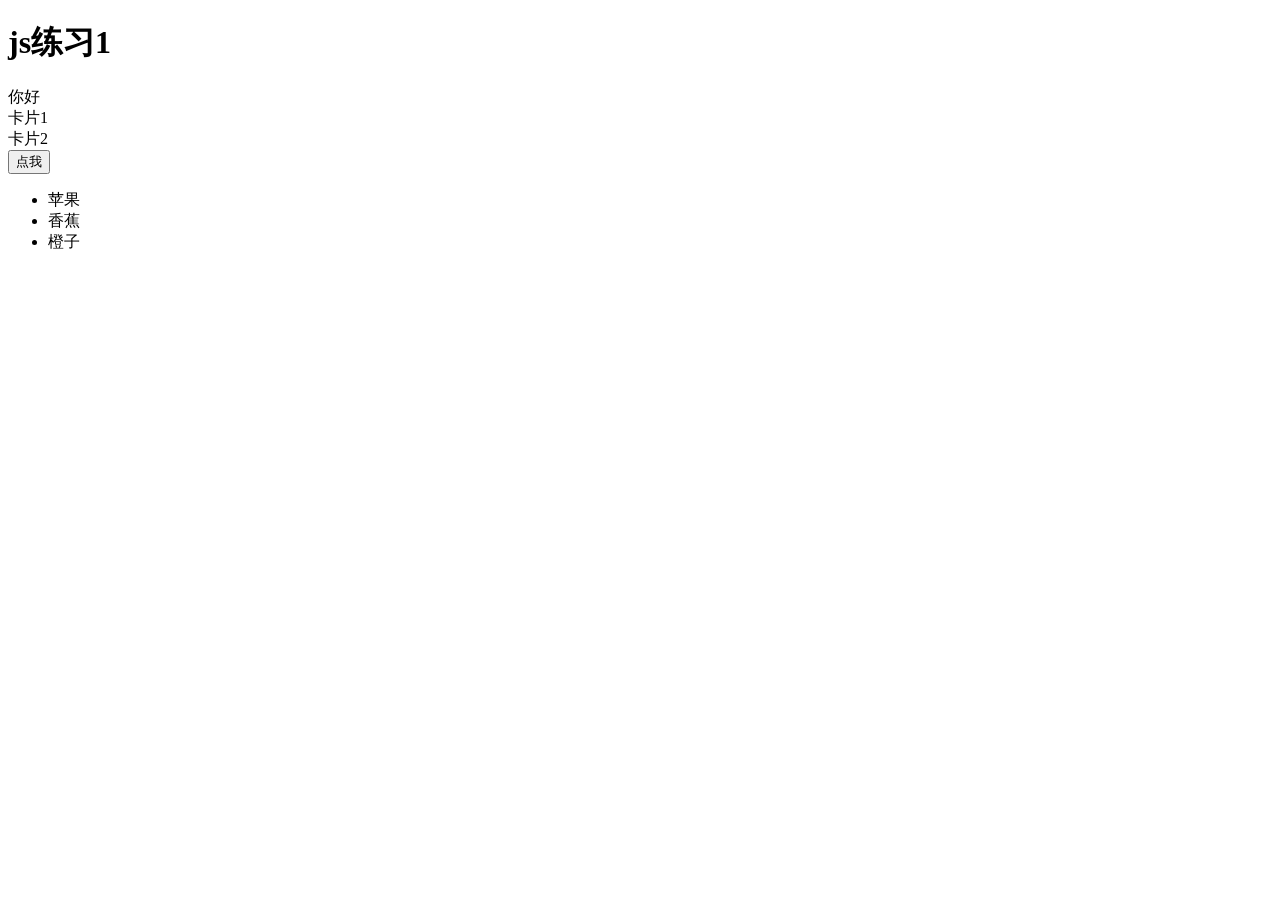
<file: js/index.html>
<!DOCTYPE html>
<html lang="zh-CN">
<head>
    <meta charset="UTF-8">
    <meta name="viewport" content="width=device-width, initial-scale=1.0">
    <meta name="author" content="小鲤鱼">
    <title>FullStack HTML js练习</title>
</head>
<body>
<h1>js练习1</h1>
    <script>    

    
    </script>
    <div id="app">你好</div>
    <div class="card">卡片1</div>
<div class="card">卡片2</div>

<div id="outer">
  <button id="btn">点我</button>
</div>

<ul id="list">
  <li>苹果</li>
  <li>香蕉</li>
  <li>橙子</li>
</ul>

</body>
</file>
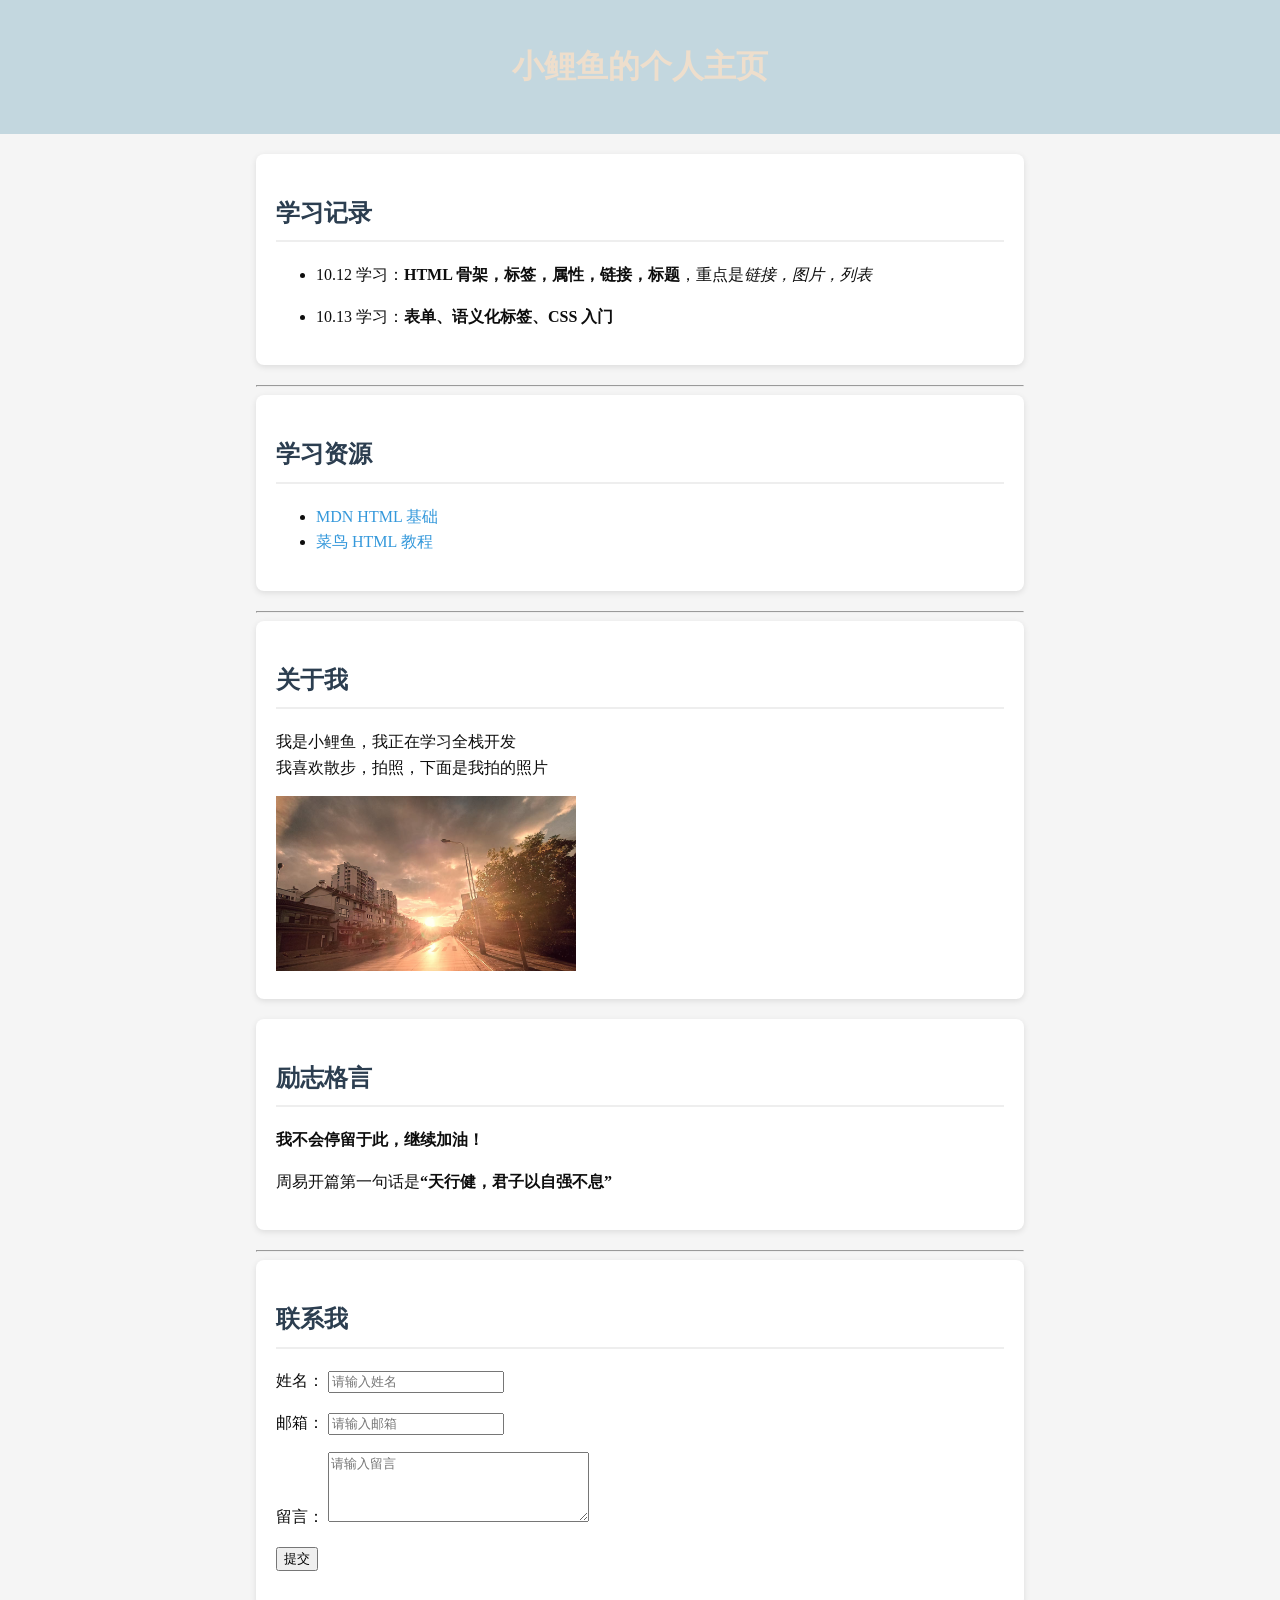
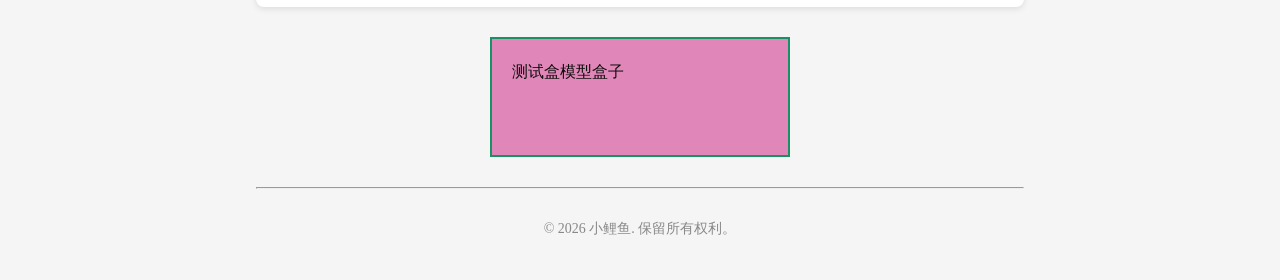
<file: week01/index.html>
<!DOCTYPE html>
<html lang="zh-CN">
<head>
    <meta charset="UTF-8">
    <meta name="viewport" content="width=device-width, initial-scale=1.0">
    <meta name="author" content="小鲤鱼">
    <title>FullStack HTML 练习</title>
<link rel="stylesheet" href="style.css">
</head>
<body>
    <header>
        <h1>小鲤鱼的个人主页</h1>
    </header>

    <main>
        <section>
            <h2>学习记录</h2>
            <ul>
                <li>
                    <p>10.12 学习：<strong>HTML 骨架，标签，属性，链接，标题</strong>，重点是<em>链接，图片，列表</em></p>
                </li>
                <li>
                    <p>10.13 学习：<strong>表单、语义化标签、CSS 入门</strong></p>
                </li>
            </ul>
        </section>

        <hr>

        <section>
            <h2>学习资源</h2>
            <ul>
                <li>
                    <a href="https://developer.mozilla.org/zh-CN/docs/Learn_web_development/Core/Structuring_content/Basic_HTML_syntax">MDN HTML 基础</a>
                </li>
                <li>
                    <a href="https://www.runoob.com/html/html-attributes.html">菜鸟 HTML 教程</a>
                </li>
            </ul>
        </section>

        <hr>

        <section>
            <h2>关于我</h2>
            <p>我是小鲤鱼，我正在学习全栈开发<br>我喜欢散步，拍照，下面是我拍的照片</p>
            <img class="picture" src="微信图片_20241209212827.jpg" alt="风景" width="300">
        </section>

        <section>
            <h2>励志格言</h2>
            <p><b>我不会停留于此，继续加油！</b></p>
            <p><span>周易开篇第一句话是<b>“天行健，君子以自强不息”</b></span></p>
        </section>

        <hr>

        <section>
            <h2>联系我</h2>
            <form action="#" method="post">
                <p>
                    <label for="name">姓名：</label>
                    <input type="text" id="name" name="name" placeholder="请输入姓名" required>
                </p>
                <p>
                    <label for="email">邮箱：</label>
                    <input type="email" id="email" name="email" placeholder="请输入邮箱" required>
                </p>
                <p>
                    <label for="message">留言：</label>
                    <textarea id="message" name="message" rows="4" cols="30" placeholder="请输入留言" required></textarea>
                </p>
                <p>
                    <button type="submit">提交</button>
                </p>
            </form>
        </section>
        <div class="demo-box">测试盒模型盒子</div>

        <hr>

        <footer>
        <p>&copy; 2026 小鲤鱼. 保留所有权利。</p>
        </footer>

    
</body>
</html>
</file>
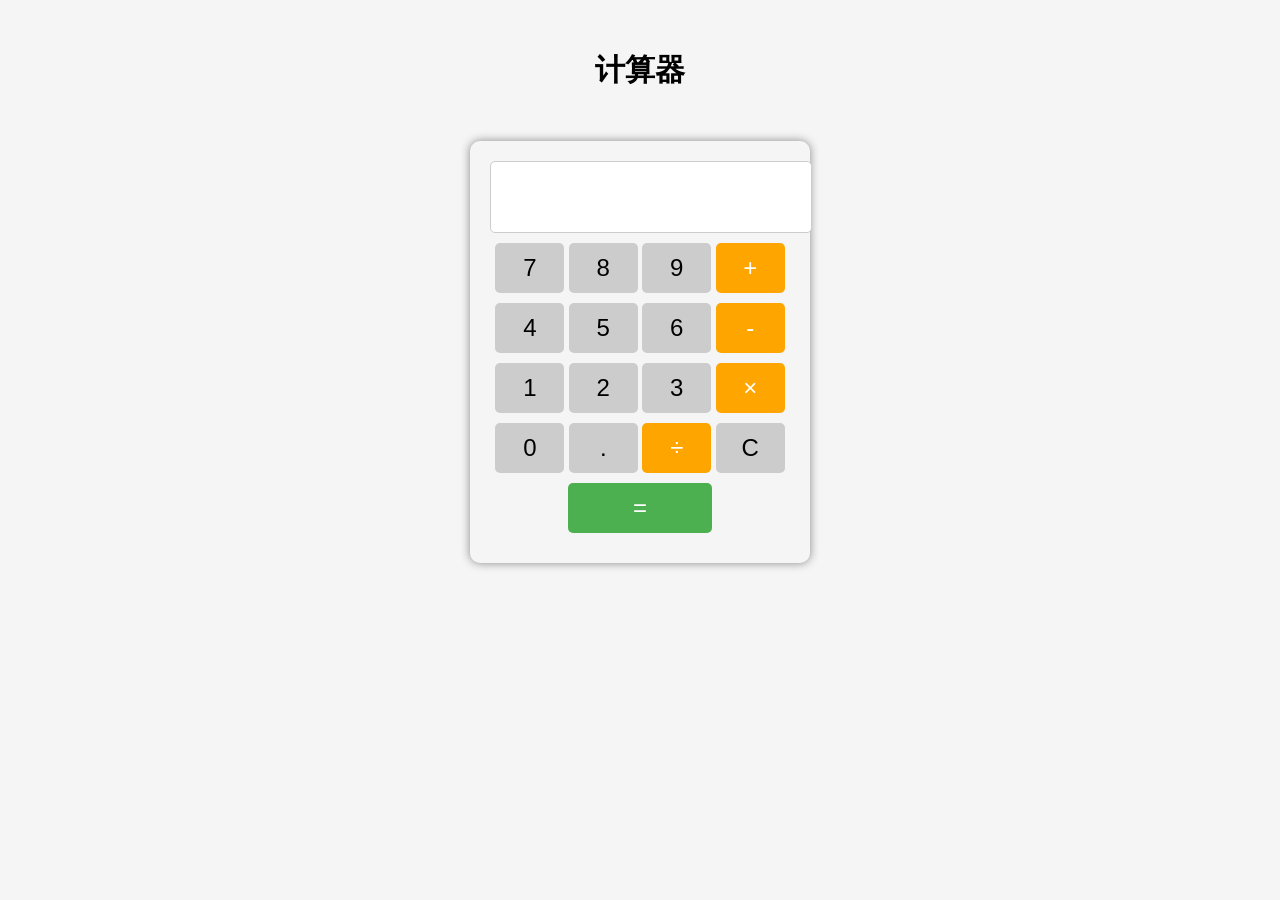
<file: js/calculator.html>
<!DOCTYPE html>
<html>
<head>
    <title>计算器</title>
    <style>
        body {
            background-color: #F5F5F5;
            font-family: Arial, sans-serif;
            text-align: center;
        }
        h1 {
            margin-top: 50px;
            font-size: 30px;
        }
        .calculator {
            background-color: #F5F5F5;
            border-radius: 10px;
            box-shadow: 0px 0px 10px #888888;
            margin: 50px auto;
            padding: 20px;
            width: 300px;
        }
        .display {
            background-color: #FFFFFF;
            border: 1px solid #CCCCCC;
            border-radius: 5px;
            font-size: 24px;
            height: 50px;
            margin-bottom: 10px;
            padding: 10px;
            text-align: right;
            width: 100%;
        }
        .button {
            background-color: #CCCCCC;
            border: none;
            border-radius: 5px;
            color: #000000;
            cursor: pointer;
            font-size: 24px;
            height: 50px;
            margin-bottom: 10px;
            width: 23%;
        }
        .button:hover {
            background-color: #DDDDDD;
        }
        .button:active {
            box-shadow: none;
            background-color: #AAAAAA;
        }
        .operator {
            background-color: #FFA500;
            color: #FFFFFF;
        }
        .equals {
            background-color: #4CAF50;
            color: #FFFFFF;
            width: 48%;
        }
    </style>
</head>
<body>
    <h1>计算器</h1>
    <div class="calculator">
        <div class="display" id="display"></div>
        <button class="button" onclick="addToDisplay('7')">7</button>
        <button class="button" onclick="addToDisplay('8')">8</button>
        <button class="button" onclick="addToDisplay('9')">9</button>
        <button class="button operator" onclick="addToDisplay('+')">+</button>
        <button class="button" onclick="addToDisplay('4')">4</button>
        <button class="button" onclick="addToDisplay('5')">5</button>
        <button class="button" onclick="addToDisplay('6')">6</button>
        <button class="button operator" onclick="addToDisplay('-')">-</button>
        <button class="button" onclick="addToDisplay('1')">1</button>
        <button class="button" onclick="addToDisplay('2')">2</button>
        <button class="button" onclick="addToDisplay('3')">3</button>
        <button class="button operator" onclick="addToDisplay('*')">&times;</button>
        <button class="button" onclick="addToDisplay('0')">0</button>
        <button class="button" onclick="addToDisplay('.')">.</button>
        <button class="button operator" onclick="addToDisplay('/')">&#247;</button>
        <button class="button" onclick="clearDisplay()">C</button>
        <button class="button equals" onclick="calculate()">=</button>
    </div>
    <script>
        function addToDisplay(value) {
            document.getElementById("display").innerHTML += value;
        }
        function clearDisplay() {
            document.getElementById("display").innerHTML = "";
        }
        function calculate() {
            var expression = document.getElementById("display").innerHTML;
            var result = eval(expression);
            document.getElementById("display").innerHTML = result;
        }
    </script>
</body>
</html>
</file>
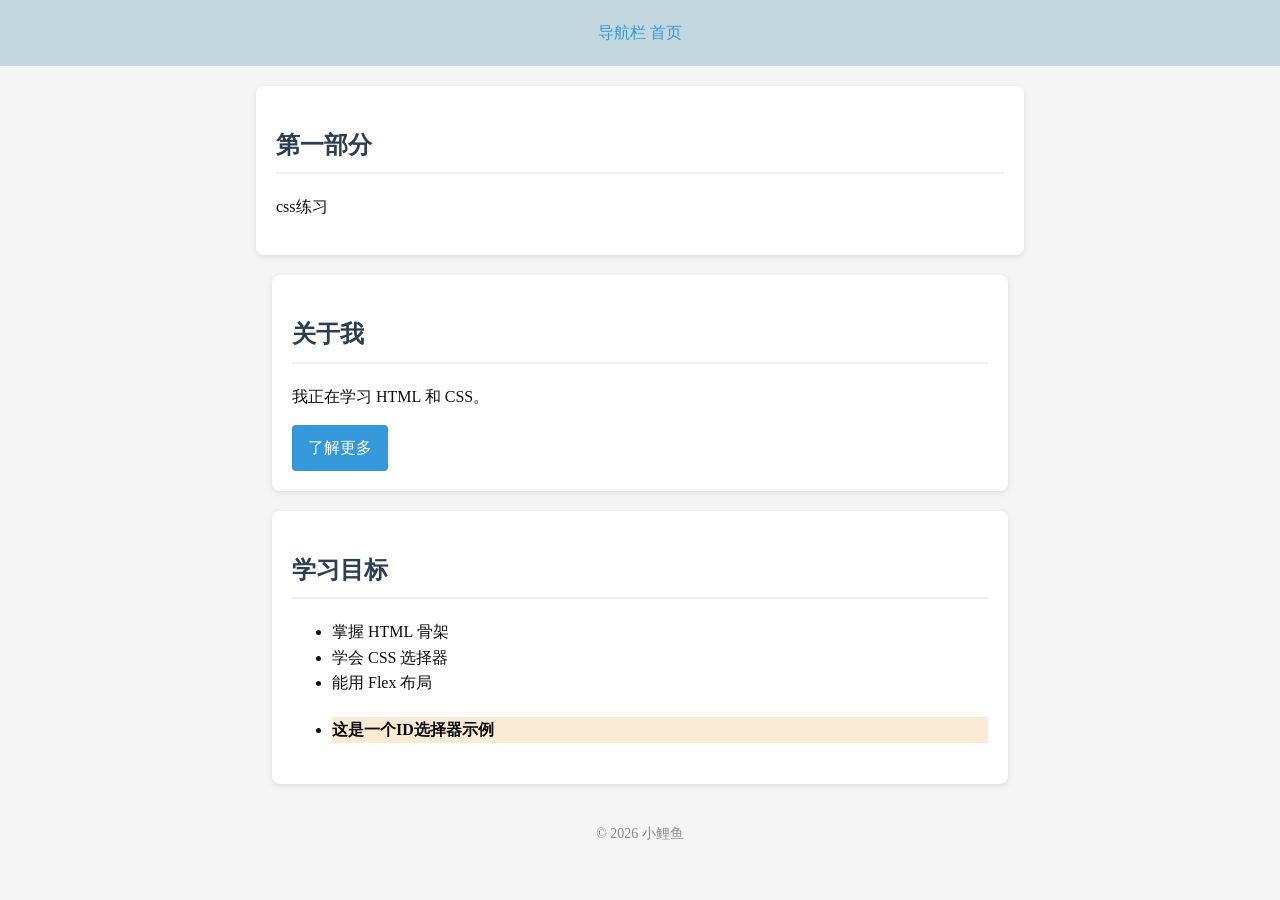
<file: week01/css_ts.html>
<!DOCTYPE html>
<html lang="zh-CN">
<head>
  <meta charset="UTF-8">
  <meta name="viewport" content="width=device-width, initial-scale=1.0">
  <meta name="author" content="小鲤鱼">
  <title>CSS 入门</title>
<link rel="stylesheet" href="style.css">

</head>

<body>
    <header>
        <nav>   
            <a href="#" >导航栏</a>
            <a href="#" >首页</a>
        </nav>
    </header>
    <main>
        <section>
            <h2>第一部分</h2>
            <p>css练习</p>
        </section>
        <main>
    <section>
      <h2>关于我</h2>
      <p>我正在学习 HTML 和 CSS。</p>
      <a class="btn" href="#">了解更多</a>
    </section>

    <section>
      <h2>学习目标</h2>
      <ul>
        <li>掌握 HTML 骨架</li>
        <li>学会 CSS 选择器</li>
        <li>能用 Flex 布局</li>
        <li><h4 id="id">这是一个ID选择器示例</h4></li>
      </ul>
    </section>
  </main>

  <footer>
    <p>&copy; 2026 小鲤鱼</p>
  </footer>
    </main>
</body>

</html>
</file>
<file: week01/style.css>
/* ================================
   style.css
   页面整体样式表
   ================================ */

/* 全局盒模型：让 width 包含 padding 和 border，方便计算 */
* {
  box-sizing: border-box;
  font-family: 'kaiti';
}

/* 页面基础样式：去掉默认外边距，设置字体、背景色、文字颜色、行高 */
body {
  margin: 0;
  font-family: Arial, "Microsoft YaHei", sans-serif;
  background: #f5f5f5;
  color: #0d0d0d;
  line-height: 1.6;
}

/* 页头：深色背景，白色文字，居中，内边距 */
header {
  background: rgb(195, 215, 223);
  color: rgb(238, 222, 204);
  padding: 20px;
  text-align: center;
  /* 作用：控制元素内部的「行内 / 行内块内容」水平居中 */
}

/* 主体内容：最大宽度 800px，水平居中，左右留内边距 */
main {
  max-width: 800px;
  margin: 20px auto;
  padding: 0 16px;
}

/* 每个 section 区块：白色背景，内边距，底部间距，圆角，轻微阴影 */
section {
  background: white;
  padding: 20px;
  margin-bottom: 20px;
  border-radius: 8px;
  box-shadow: 0 2px 6px rgba(0, 0, 0, 0.1);
}

/* 二级标题：深蓝灰色，底部有浅灰分割线，下方留一点内边距 */
h2 {
  color: #2c3e50;
  border-bottom: 2px solid #eee;
  padding-bottom: 8px;
}

/* 所有链接：蓝色，去掉下划线 */
a {
  color: #3498db;
  text-decoration: none;
}

/* 链接悬停：显示下划线 */
a:hover {
  text-decoration: underline;
}

/* 按钮样式：行内块，蓝底白字，内边距，圆角 */
.btn {
  display: inline-block;
  background: #3498db;
  color: white;
  padding: 10px 16px;
  border-radius: 4px;
}

/* 按钮悬停：颜色加深 */
.btn:hover {
  background: #2980b9;
}
/*id选择器*/
#id{
    background-color: antiquewhite;
}
/* 页脚：文字居中，内边距，灰色小字 */
footer {
  text-align: center;
  padding: 5px;
  color: #888;
  font-size: 14px;
  margin:10px 0;    /* 上下留一点点外边距 */
}
.demo-box {
  width: 300px;
  height:120px;
  background:#e086b8;
  padding:20px;
  border:2px solid rgb(24, 145, 101);
  margin:30px auto;
}
</file>
